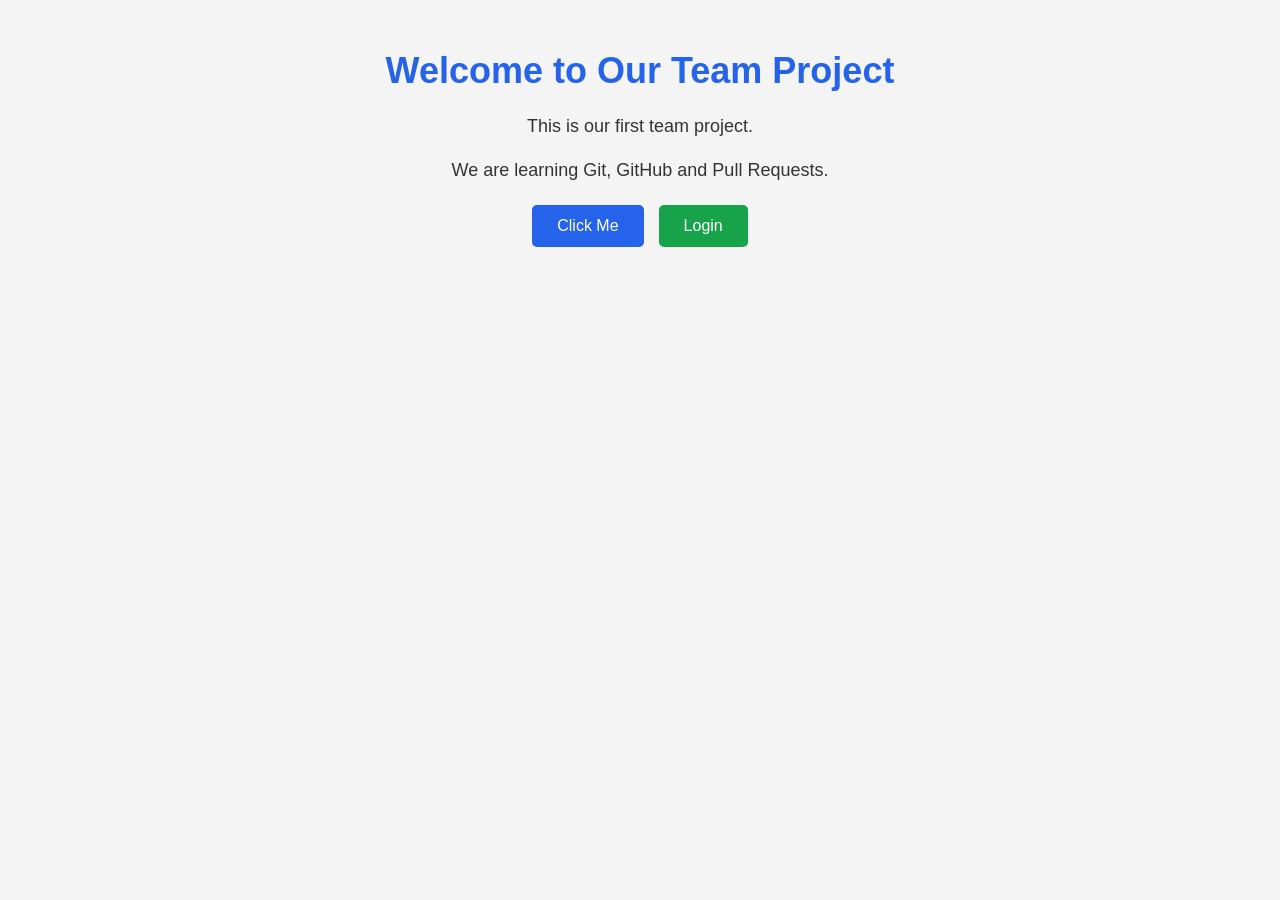
<file: project_1/index.html>
<!doctype html>
<html lang="en">
  <head>
    <meta charset="UTF-8" />
    <meta name="viewport" content="width=device-width, initial-scale=1.0" />
    <link rel="stylesheet" href="style.css" />
    <title>GitHub Practice Project</title>
  </head>

  <body>
    <h1>Welcome to Our Team Project</h1>
    <p>This is our first team project.</p>
    <p>We are learning Git, GitHub and Pull Requests.</p>

    <div class="button-container">
      <button onclick="alert('Hello Team!')">Click Me</button>

      <button class="login-btn" onclick="window.location.href = 'login.html'">
        Login
      </button>
    </div>
  </body>
</html>
</file>
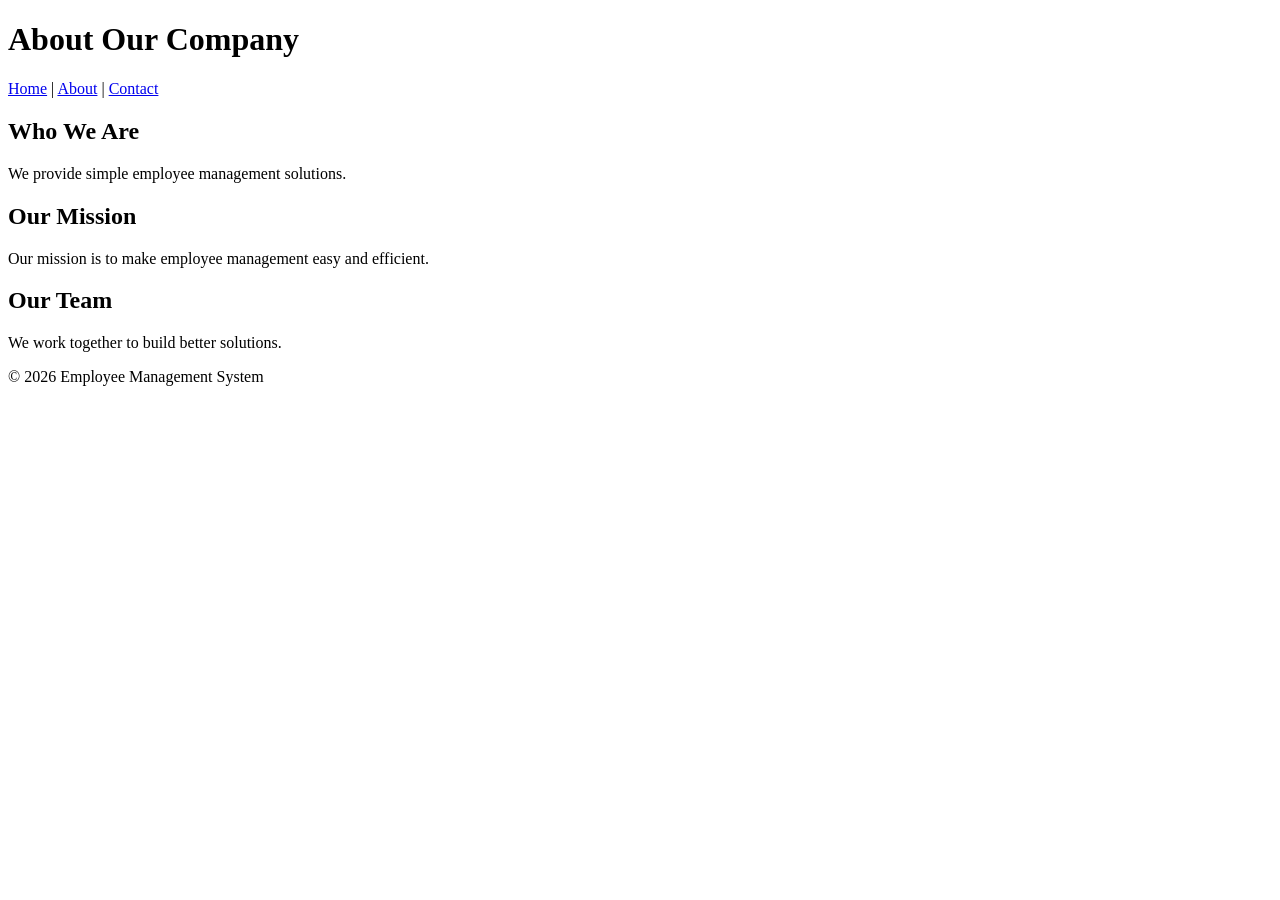
<file: Navbar/about.html>
<!DOCTYPE html>
<html>
<head>
    <title>About Us</title>
</head>
<body>

    <h1>About Our Company</h1>

    <nav>
        <a href="home.html">Home</a> |
        <a href="about.html">About</a> |
        <a href="contact.html">Contact</a>
    </nav>

    <h2>Who We Are</h2>
    <p>We provide simple employee management solutions.</p>

    <h2>Our Mission</h2>
    <p>Our mission is to make employee management easy and efficient.</p>

    <h2>Our Team</h2>
    <p>We work together to build better solutions.</p>

    <footer>
        <p>© 2026 Employee Management System</p>
    </footer>

</body>
</html>
</file>
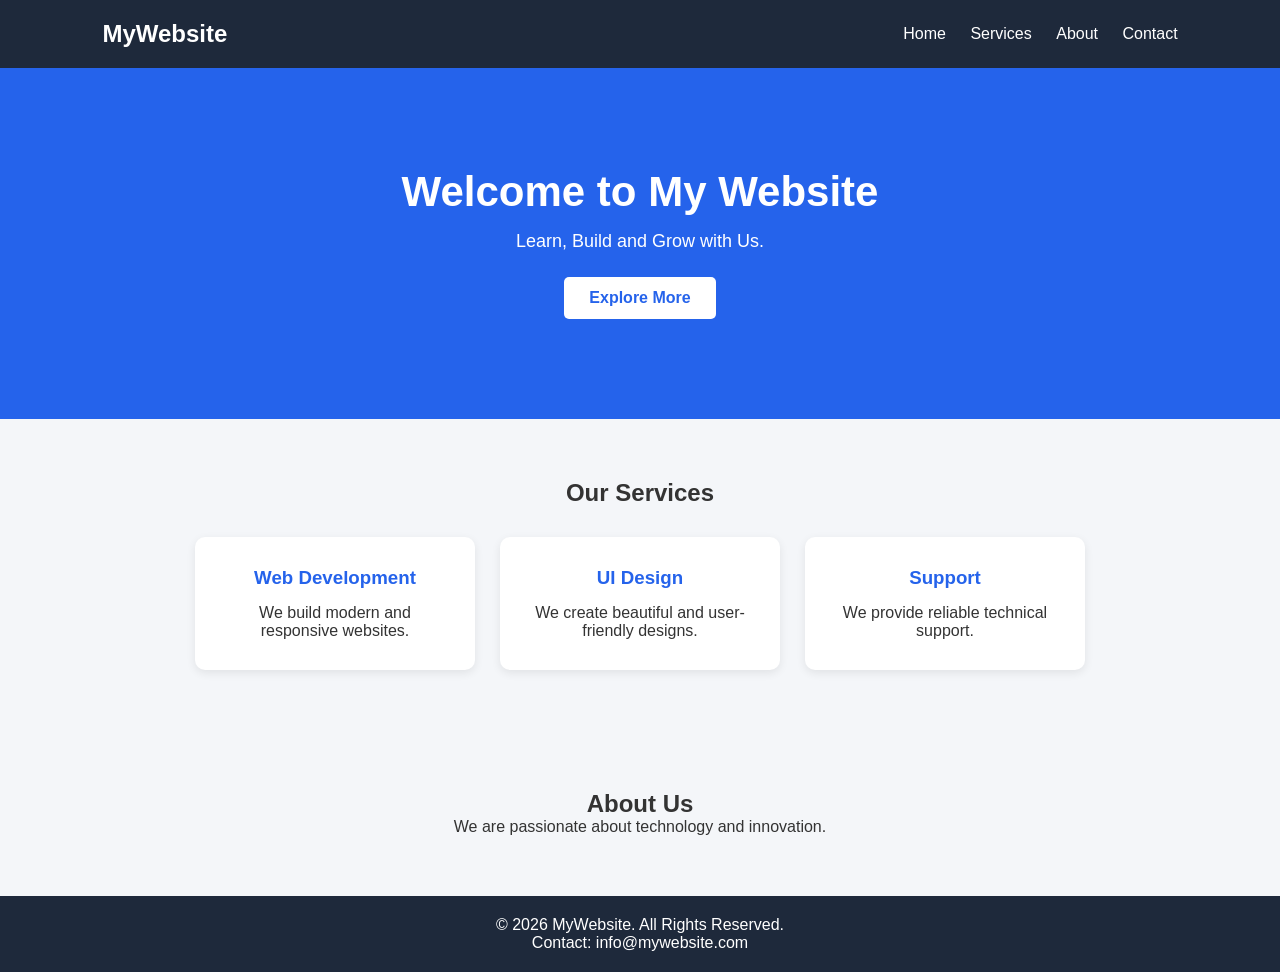
<file: Navbar/home.html>
<!DOCTYPE html>
<html lang="en">
<head>
    <meta charset="UTF-8">
    <meta name="viewport" content="width=device-width, initial-scale=1.0">
    <title>My Home Page</title>

    <style>
        * {
            margin: 0;
            padding: 0;
            box-sizing: border-box;
        }

        body {
            font-family: Arial, sans-serif;
            background-color: #f4f6f9;
            color: #333;
        }

        header {
            background-color: #1e293b;
            color: white;
            padding: 20px 8%;
            display: flex;
            justify-content: space-between;
            align-items: center;
        }

        nav a {
            color: white;
            text-decoration: none;
            margin-left: 20px;
        }

        nav a:hover {
            color: #38bdf8;
        }

        .hero {
            text-align: center;
            padding: 100px 20px;
            background-color: #2563eb;
            color: white;
        }

        .hero h1 {
            font-size: 42px;
            margin-bottom: 15px;
        }

        .hero p {
            font-size: 18px;
            margin-bottom: 25px;
        }

        .btn {
            display: inline-block;
            background-color: white;
            color: #2563eb;
            padding: 12px 25px;
            text-decoration: none;
            border-radius: 5px;
            font-weight: bold;
        }

        .services {
            padding: 60px 8%;
            text-align: center;
        }

        .service-container {
            display: flex;
            justify-content: center;
            gap: 25px;
            flex-wrap: wrap;
            margin-top: 30px;
        }

        .card {
            background-color: white;
            padding: 30px;
            width: 280px;
            border-radius: 10px;
            box-shadow: 0 3px 10px #00000015;
        }

        .card h3 {
            margin-bottom: 15px;
            color: #2563eb;
        }

        footer {
            background-color: #1e293b;
            color: white;
            text-align: center;
            padding: 20px;
        }

        @media (max-width: 600px) {
            header {
                flex-direction: column;
                gap: 15px;
            }

            nav a {
                margin: 0 8px;
            }

            .hero h1 {
                font-size: 30px;
            }
        }
    </style>
</head>

<body>

    <header>
        <h2>MyWebsite</h2>

        <nav>
            <a href="#">Home</a>
            <a href="#services">Services</a>
            <a href="#about">About</a>
            <a href="#contact">Contact</a>
        </nav>
    </header>

    <section class="hero">
        <h1>Welcome to My Website</h1>
        <p>Learn, Build and Grow with Us.</p>
        <a href="#services" class="btn">Explore More</a>
    </section>

    <section class="services" id="services">
        <h2>Our Services</h2>

        <div class="service-container">

            <div class="card">
                <h3>Web Development</h3>
                <p>We build modern and responsive websites.</p>
            </div>

            <div class="card">
                <h3>UI Design</h3>
                <p>We create beautiful and user-friendly designs.</p>
            </div>

            <div class="card">
                <h3>Support</h3>
                <p>We provide reliable technical support.</p>
            </div>

        </div>
    </section>

    <section class="services" id="about">
        <h2>About Us</h2>
        <p>We are passionate about technology and innovation.</p>
    </section>

    <footer id="contact">
        <p>&copy; 2026 MyWebsite. All Rights Reserved.</p>
        <p>Contact: info@mywebsite.com</p>
    </footer>

</body>
</html>
</file>
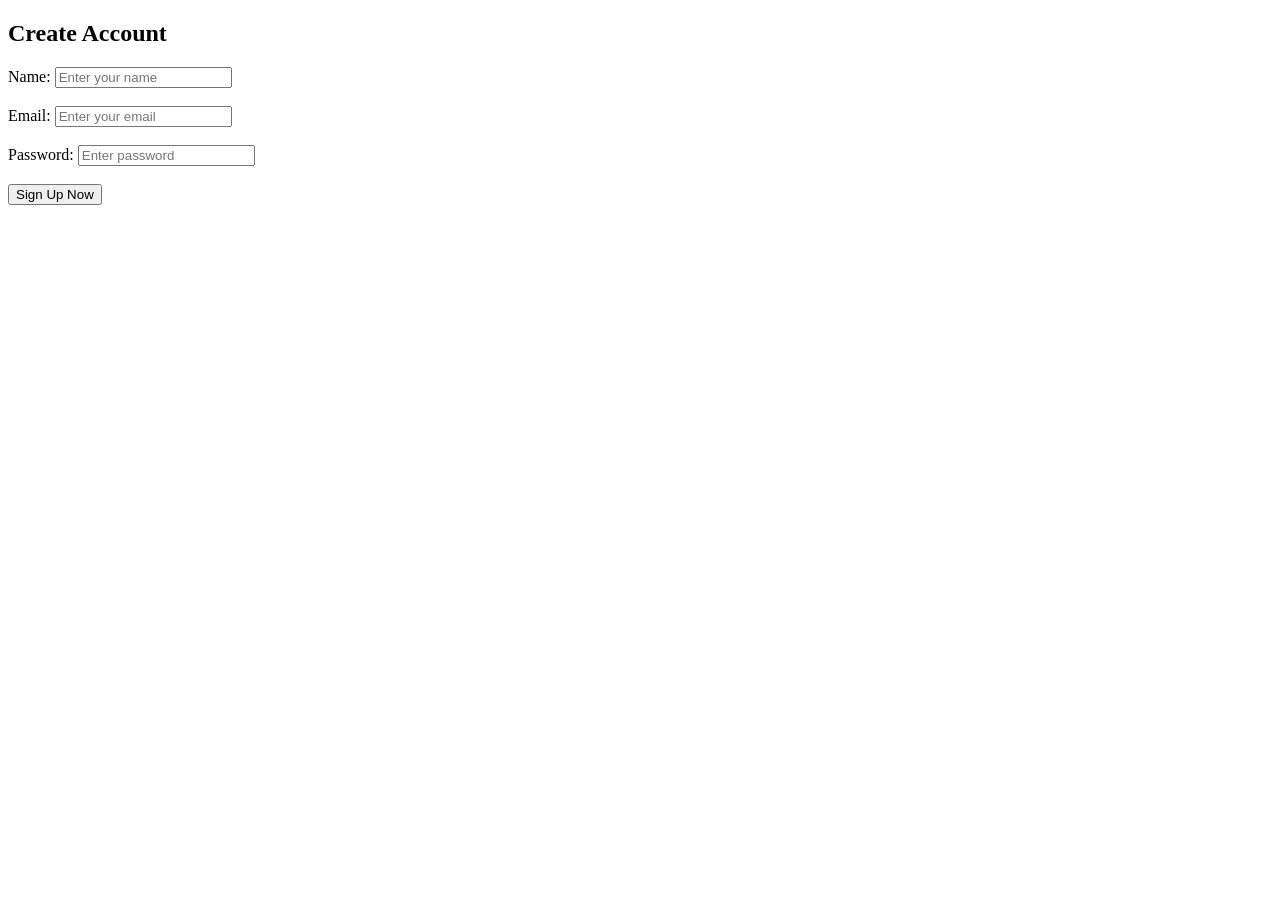
<file: Navbar/sign.html>
<!DOCTYPE html>
<html>
<head>
    <title>Sign Up Page</title>
</head>
<body>
    <h2>Create Account</h2>

    <form>
        <label>Name:</label>
        <input type="text" placeholder="Enter your name">
        <br><br>

        <label>Email:</label>
        <input type="email" placeholder="Enter your email">
        <br><br>

        <label>Password:</label>
        <input type="password" placeholder="Enter password">
        <br><br>

        <button type="submit">Sign Up Now</button>
    </form>

   
</body>
</html>
</file>
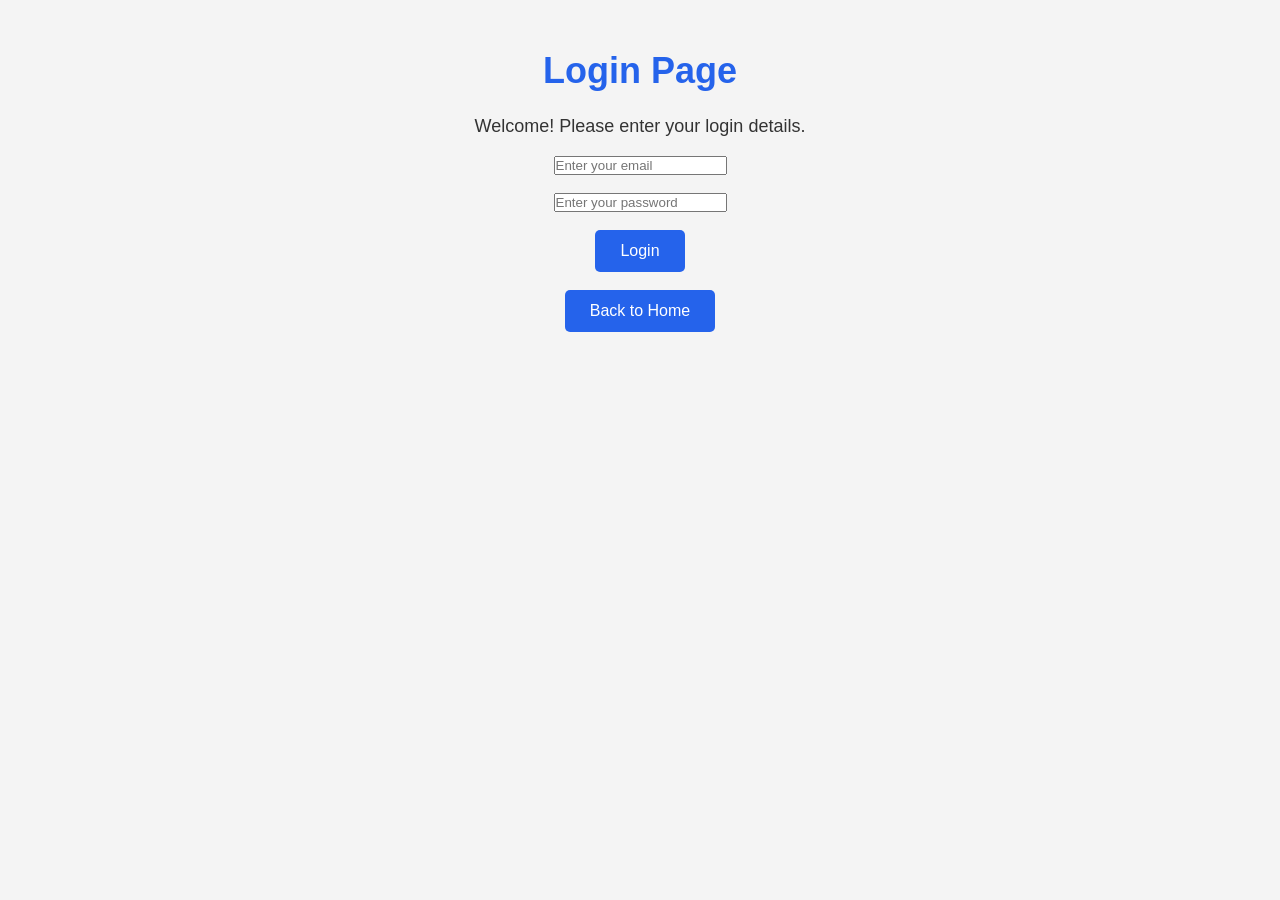
<file: project_1/login.html>
<!doctype html>
<html lang="en">
  <head>
    <meta charset="UTF-8" />
    <meta name="viewport" content="width=device-width, initial-scale=1.0" />
    <link rel="stylesheet" href="style.css" />
    <title>Login Page</title>
  </head>

  <body>
    <h1>Login Page</h1>

    <p>Welcome! Please enter your login details.</p>

    <form>
      <input type="email" placeholder="Enter your email" required />
      <br /><br />

      <input type="password" placeholder="Enter your password" required />
      <br /><br />

      <button type="submit">Login</button>
    </form>

    <br />

    <button onclick="window.location.href = 'index.html'">Back to Home</button>
  </body>
</html>
</file>
<file: project_1/style.css>
/* General Styling */
* {
    margin: 0;
    padding: 0;
    box-sizing: border-box;
}

/* Body Styling */
body {
    font-family: Arial, sans-serif;
    background-color: #f4f4f4;
    color: #333;
    text-align: center;
    padding: 50px;
}

/* Heading */
h1 {
    color: #2563eb;
    font-size: 36px;
    margin-bottom: 20px;
}

/* Paragraph */
p {
    font-size: 18px;
    margin-bottom: 15px;
    line-height: 1.6;
}

/* Button Container */
.button-container {
    display: flex;
    justify-content: center;
    gap: 15px;
    margin-top: 20px;
}

/* Common Button Styling */
button {
    background-color: #2563eb;
    color: white;
    padding: 12px 25px;
    border: none;
    border-radius: 5px;
    cursor: pointer;
    font-size: 16px;
    transition: 0.3s;
}

/* Button Hover */
button:hover {
    background-color: #1e40af;
}

/* Login Button */
.login-btn {
    background-color: #16a34a;
}

.login-btn:hover {
    background-color: #15803d;
}
</file>
